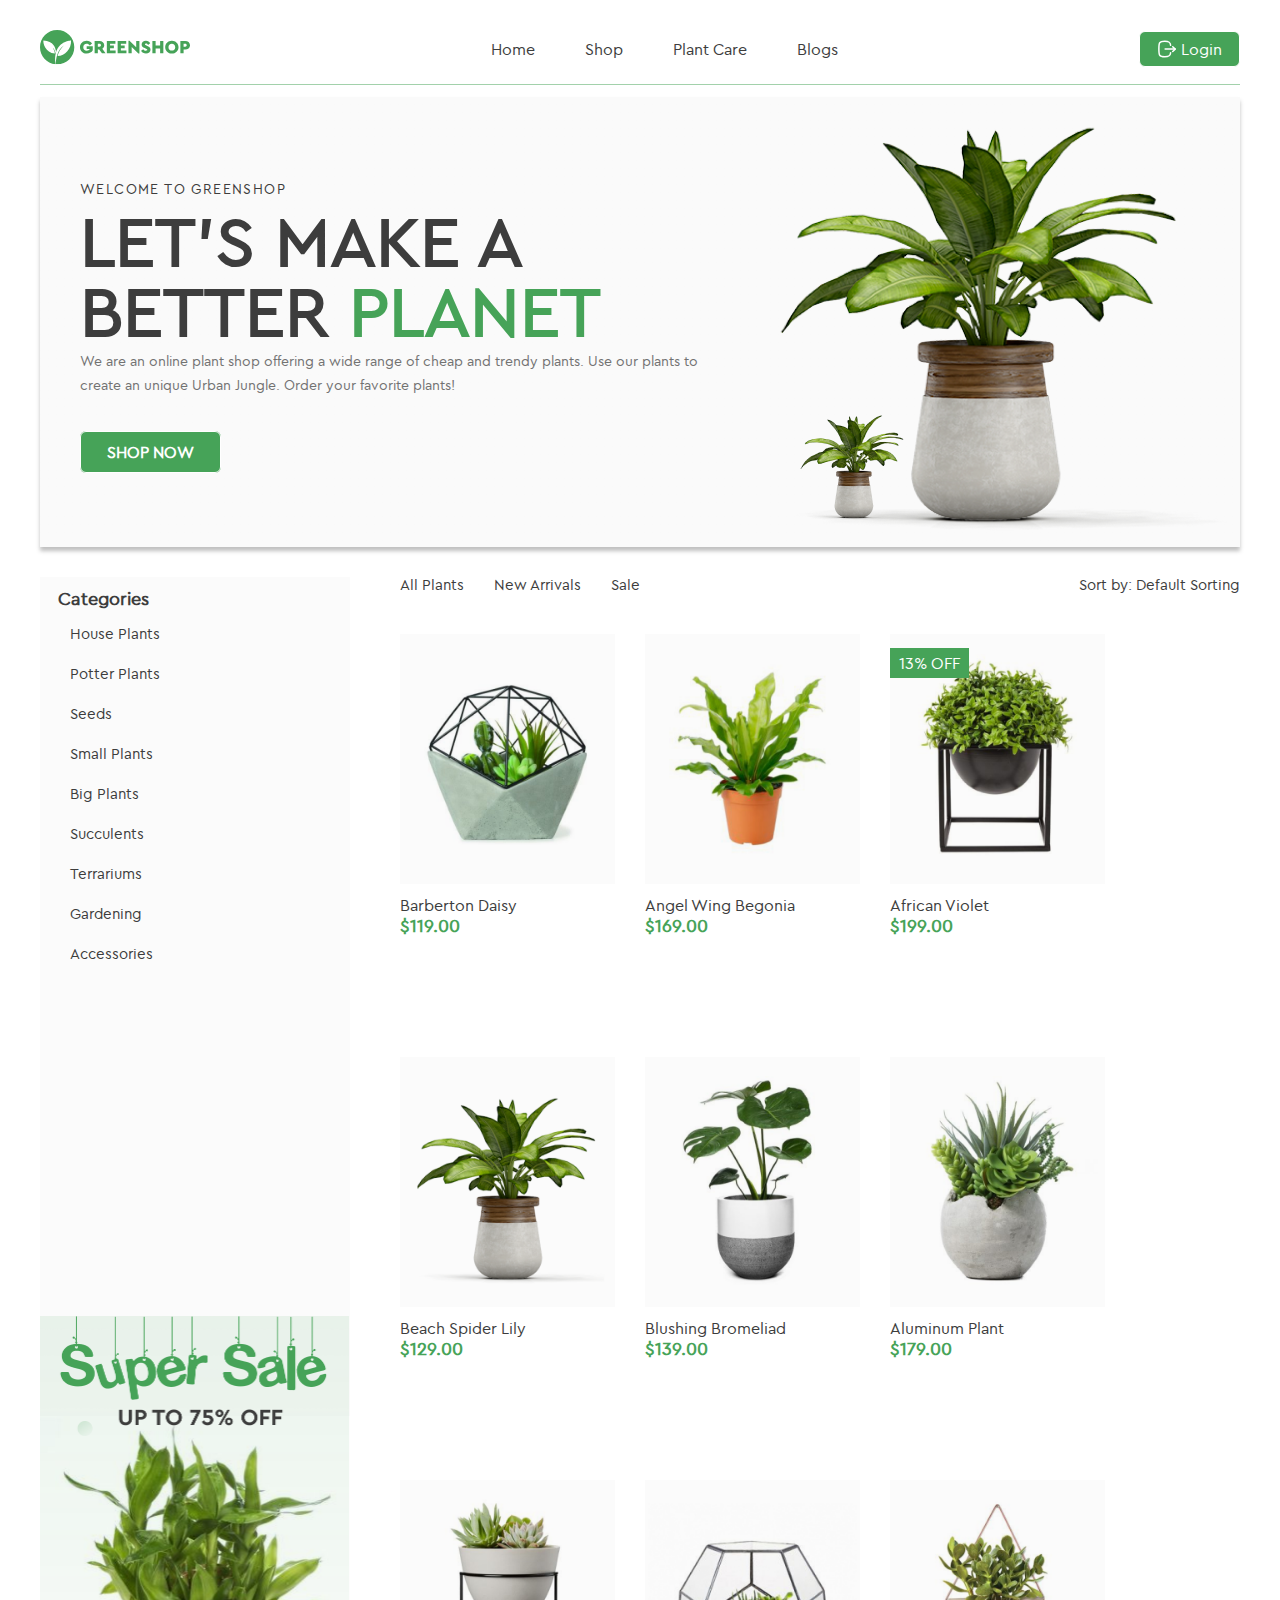
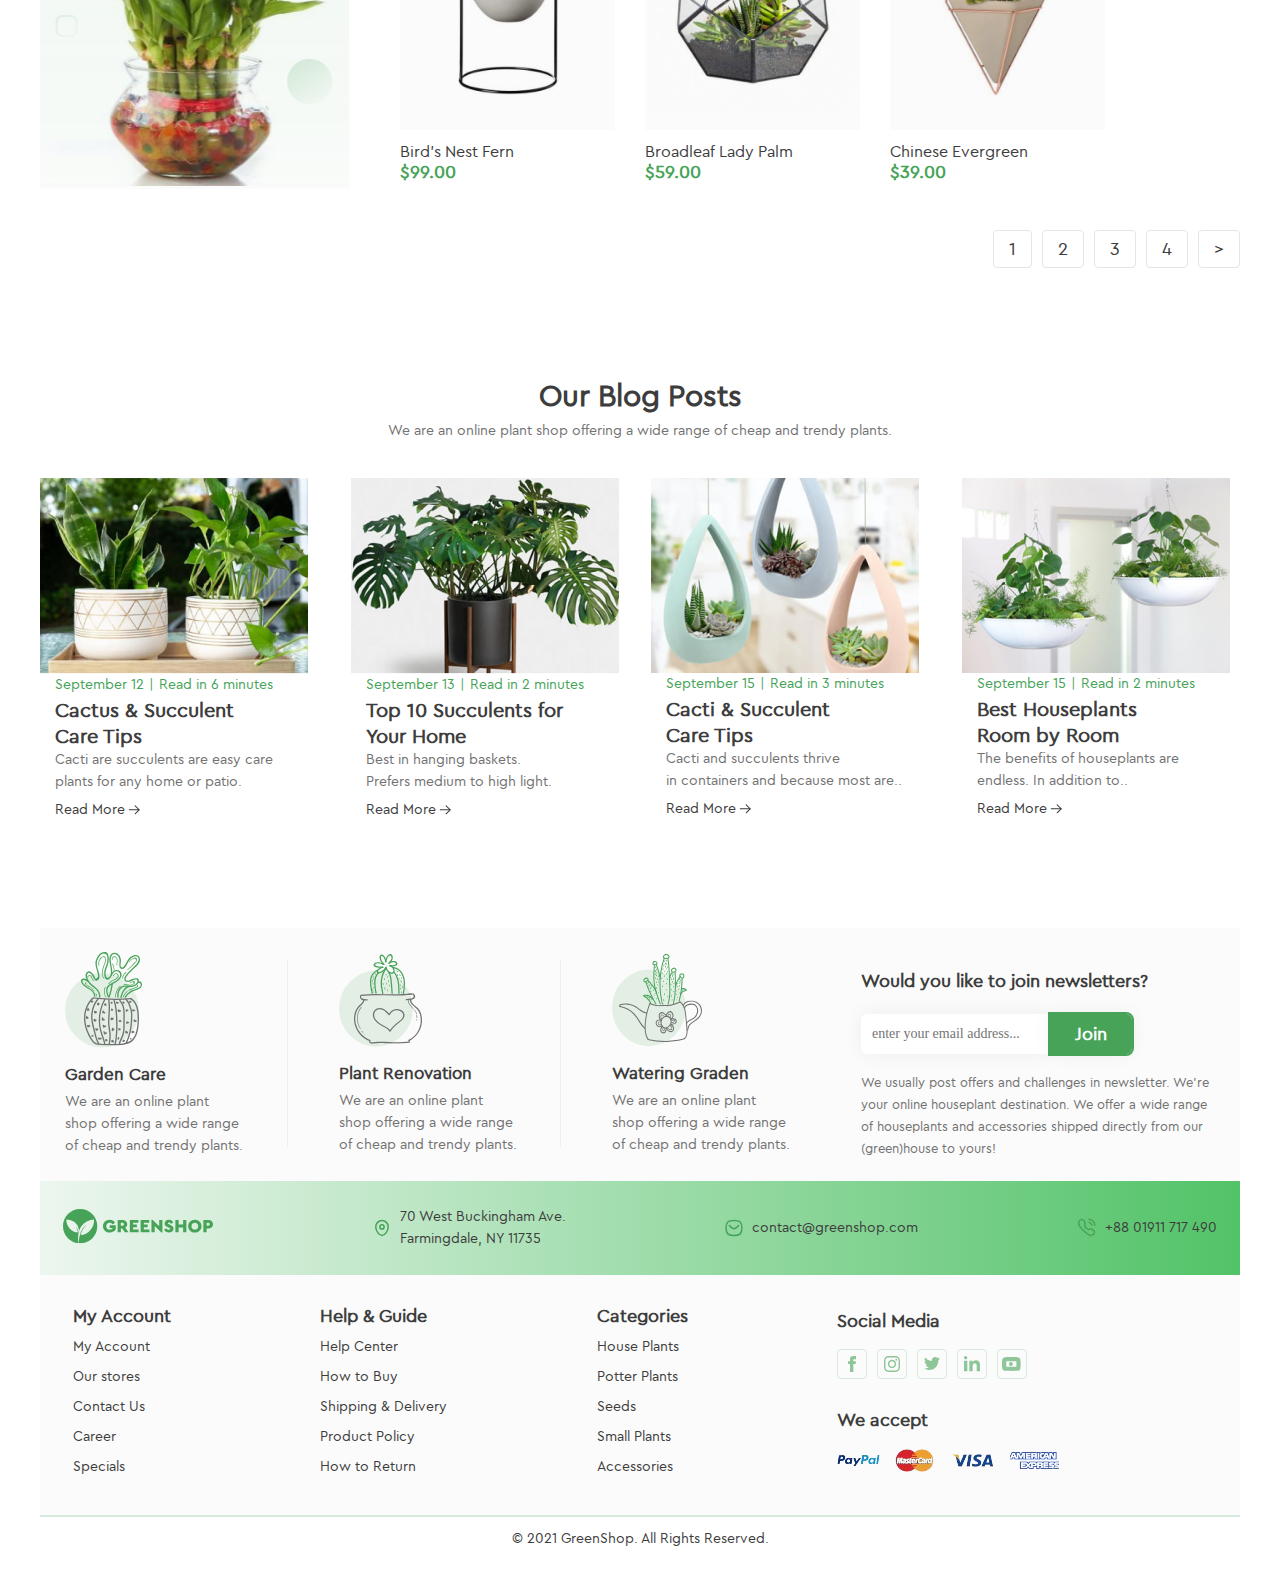
<file: index.html>
<!DOCTYPE html>
<html lang="en">
<head>
    <meta charset="UTF-8">
    <meta name="viewport"
          content="width=device-width, user-scalable=no, initial-scale=1.0, maximum-scale=1.0, minimum-scale=1.0,">
    <title>Greenshop</title>

    <link rel="stylesheet" href="css/owl.carousel.css">
    <link rel="stylesheet" href="css/owl.theme.default.css">

    <link rel="stylesheet" href="css/reset.css">
    <link rel="stylesheet" href="css/normalize.css">
    <link rel="stylesheet" href="css/style.css">
    <link rel="stylesheet" href="css/media.css">

</head>
<body>

<!--<div class="preloader"></div>-->

<header>
    <div class="container">
        <a href="#">
            <img src="img/Logo.svg" alt="logo">
        </a>
        <nav>
            <ul>
                <li><a href="#">Home</a></li>
                <li><a href="#">Shop</a></li>
                <li class="drop">
                    <a href="#">Plant Care</a>
                    <ul class="dropdown">
                        <li><a href="#">Drainage</a></li>
                        <li><a href="#">Fungicides</a></li>
                        <li><a href="#">Fertilizer</a></li>
                        <li><a href="#">Priming</a>
                            <ul class="product-selection">
                                <li><a href="#">Universal</a></li>
                                <li><a href="#">For Ficus</a></li>
                                <li><a href="#">For Cacti</a></li>
                                <li><a href="#">For Citrus</a></li>
                                <li><a href="#">For those in bloom</a></li>
                                <li><a href="#">For Orchids</a></li>
                            </ul>
                        </li>
                    </ul>
                </li>
                <li><a href="#">Blogs</a></li>
            </ul>
        </nav>
        <a href="registration.html" class="login">
            <svg width="20" height="20" viewBox="0 0 20 20" fill="none" xmlns="http://www.w3.org/2000/svg">
                <path d="M18.1601 10.1006H8.12598" stroke="white" stroke-width="1.5" stroke-linecap="round"
                      stroke-linejoin="round"/>
                <path d="M15.7212 7.67059L18.1612 10.1006L15.7212 12.5306" stroke="white" stroke-width="1.5"
                      stroke-linecap="round" stroke-linejoin="round"/>
                <path d="M13.6342 6.35826C13.3592 3.37493 12.2425 2.2916 7.80082 2.2916C1.88332 2.2916 1.88332 4.2166 1.88332 9.99993C1.88332 15.7833 1.88332 17.7083 7.80082 17.7083C12.2425 17.7083 13.3592 16.6249 13.6342 13.6416"
                      stroke="white" stroke-width="1.5" stroke-linecap="round" stroke-linejoin="round"/>
            </svg>
            Login</a>
    </div>
</header>
<main>
    <section class="banner">
        <div class="container">
            <article>
                <h3>Welcome to GreenShop</h3>
                <h1>
                    Let’s Make a<br>
                    Better <span>Planet</span>
                </h1>
                <p>We are an online plant shop offering a wide range of cheap and trendy plants.
                    Use our plants to create an unique Urban Jungle. Order your favorite plants!</p>
                <a href="#" class="shop_now">SHOP NOW</a>
            </article>
            <img src="img/component1.png" alt="banner">
        </div>
    </section>
    <section class="layout">
        <div class="container">
            <div class="categories">
                <h3>Categories</h3>
                <ul>
                    <li>
                        <a href="#">House Plants</a>
                    </li>
                    <li>
                        <a href="#">Potter Plants</a>
                    </li>
                    <li>
                        <a href="#">Seeds</a>
                    </li>
                    <li>
                        <a href="#">Small Plants</a>
                    </li>
                    <li>
                        <a href="#">Big Plants</a>
                    </li>
                    <li>
                        <a href="#">Succulents</a>
                    </li>
                    <li>
                        <a href="#">Terrariums</a>
                    </li>
                    <li>
                        <a href="#">Gardening</a>
                    </li>
                    <li>
                        <a href="#">Accessories</a>
                    </li>
                </ul>
                <img src="img/supersalebanner.png" alt="banner">
            </div>
            <div class="product">
                <div class="sortable">
                    <ul>
                        <li>
                            <a href="#">All Plants</a>
                        </li>
                        <li>
                            <a href="#">New Arrivals</a>
                        </li>
                        <li>
                            <a href="#">Sale</a>
                        </li>
                    </ul>
                    <span>
                        <p>Sort by: Default Sorting</p>
                    </span>
                </div>
                <div class="product-list">
                    <article>
                        <img src="img/product1.png" alt="product">
                        <div class="frame">
                            <a href="#" class="buy-button"></a>
                            <a href="#" class="like-button"></a>
                            <a href="#" class="find-button"></a>
                        </div>
                        <h4>Barberton Daisy</h4>
                        <p>$119.00</p>
                    </article>
                    <article>
                        <img src="img/product2.png" alt="product">
                        <div class="frame">
                            <a href="#" class="buy-button"></a>
                            <a href="#" class="like-button"></a>
                            <a href="#" class="find-button"></a>
                        </div>
                        <h4>Angel Wing Begonia</h4>
                        <p>$169.00</p>
                    </article>
                    <article>
                        <div class="discount">13% OFF</div>
                        <img src="img/product3.png" alt="product">
                        <div class="frame">
                            <a href="#" class="buy-button"></a>
                            <a href="#" class="like-button"></a>
                            <a href="#" class="find-button"></a>
                        </div>
                        <h4>African Violet</h4>
                        <p>$199.00</p>
                    </article>
                    <article>
                        <img src="img/product4.png" alt="product">
                        <div class="frame">
                            <a href="#" class="buy-button"></a>
                            <a href="#" class="like-button"></a>
                            <a href="#" class="find-button"></a>
                        </div>
                        <h4>Beach Spider Lily</h4>
                        <p>$129.00</p>
                    </article>
                    <article>
                        <img src="img/product5.png" alt="product">
                        <div class="frame">
                            <a href="#" class="buy-button"></a>
                            <a href="#" class="like-button"></a>
                            <a href="#" class="find-button"></a>
                        </div>
                        <h4>Blushing Bromeliad</h4>
                        <p>$139.00</p>
                    </article>
                    <article>
                        <img src="img/product6.png" alt="product">
                        <div class="frame">
                            <a href="#" class="buy-button"></a>
                            <a href="#" class="like-button"></a>
                            <a href="#" class="find-button"></a>
                        </div>
                        <h4>Aluminum Plant</h4>
                        <p>$179.00</p>
                    </article>
                    <article>
                        <img src="img/product7.png" alt="product">
                        <div class="frame">
                            <a href="#" class="buy-button"></a>
                            <a href="#" class="like-button"></a>
                            <a href="#" class="find-button"></a>
                        </div>
                        <h4>Bird's Nest Fern</h4>
                        <p>$99.00</p>
                    </article>
                    <article>
                        <img src="img/product8.png" alt="product">
                        <div class="frame">
                            <a href="#" class="buy-button"></a>
                            <a href="#" class="like-button"></a>
                            <a href="#" class="find-button"></a>
                        </div>
                        <h4>Broadleaf Lady Palm</h4>
                        <p>$59.00</p>
                    </article>
                    <article>
                        <img src="img/product9.png" alt="product">
                        <div class="frame">
                            <a href="#" class="buy-button"></a>
                            <a href="#" class="like-button"></a>
                            <a href="#" class="find-button"></a>
                        </div>
                        <h4>Chinese Evergreen</h4>
                        <p>$39.00</p>
                    </article>
                </div>
                <div class="page_number">
                    <ul>
                        <li>
                            <a href="#">1</a>
                        </li>
                        <li>
                            <a href="#">2</a>
                        </li>
                        <li>
                            <a href="#">3</a>
                        </li>
                        <li>
                            <a href="#">4</a>
                        </li>
                        <li>
                            <a href="#">></a>
                        </li>
                    </ul>
                </div>
            </div>
        </div>
    </section>
    <section class="blog_find">
        <div class="container">
            <div class="owl-carousel first-carousel">
                <div class="find_more_area">
                    <img src="img/findmore1.png" alt="product">
                    <span>
                    <h4>Summer cactus
                        <br>& succulents</h4>
                    <p>We are an online plant shop offering
                        a wide range of cheap and trendy plants</p>
                    <a href="#" class="find_more_button">Find More
                        <svg width="18" height="18" viewBox="0 0 18 18" fill="none" xmlns="http://www.w3.org/2000/svg">
                            <path d="M14.8126 8.79428H3.56258" stroke="white" stroke-width="1.5" stroke-linecap="round"
                                  stroke-linejoin="round"/>
                            <path d="M10.2748 4.2759C10.2748 4.2759 14.8123 6.72165 14.8123 8.79315C14.8123 10.8662 10.2748 13.3127 10.2748 13.3127"
                                  stroke="white" stroke-width="1.5" stroke-linecap="round" stroke-linejoin="round"/>
                        </svg>
                    </a>
                    </span>
                </div>
                <div class="find_more_area invisible">
                    <img class="invisible" src="img/findmore2.png" alt="product">
                    <span>
                    <h4>Styling Trends
                        <br>& much more</h4>
                    <p>We are an online plant shop offering
                        a wide range of cheap and trendy plants</p>
                    <a href="#" class="find_more_button">Find More
                        <svg width="18" height="18" viewBox="0 0 18 18" fill="none" xmlns="http://www.w3.org/2000/svg">
                            <path d="M14.8126 8.79428H3.56258" stroke="white" stroke-width="1.5" stroke-linecap="round"
                                  stroke-linejoin="round"/>
                            <path d="M10.2748 4.2759C10.2748 4.2759 14.8123 6.72165 14.8123 8.79315C14.8123 10.8662 10.2748 13.3127 10.2748 13.3127"
                                  stroke="white" stroke-width="1.5" stroke-linecap="round" stroke-linejoin="round"/>
                        </svg>
                    </a>
    </span>
                </div>
            </div>

        </div>
    </section>

    <section class="blog_posts">
        <div class="container">
            <h3>Our Blog Posts</h3>
            <p class="slogan">We are an online plant shop offering a wide range of cheap and trendy plants.</p>
                <div class="blog_posts_area second-carousel owl-carousel">
                    <div class="blog_post_area">
                        <img src="img/blog1.png" alt="product">
                        <p class="date">September 12<span>|</span>Read in 6 minutes</p>
                        <h4>Cactus & Succulent<br>
                            Care Tips</h4>
                        <p class="text">Cacti are succulents are easy care
                            <br>plants for any home or patio.</p>
                        <a href="#" class="read_more_button">Read More
                            <svg width="16" height="16" viewBox="0 0 16 16" fill="none"
                                 xmlns="http://www.w3.org/2000/svg">
                                <path d="M2.66666 7.81714C2.66666 7.56401 2.85476 7.35481 3.09881 7.3217L3.16666 7.31714L13.1667 7.31714C13.4428 7.31714 13.6667 7.541 13.6667 7.81714C13.6667 8.07027 13.4786 8.27947 13.2345 8.31257L13.1667 8.31714H3.16666C2.89051 8.31714 2.66666 8.09328 2.66666 7.81714Z"
                                      fill="#3D3D3D"/>
                                <path d="M8.78066 4.15517C8.58498 3.96033 8.5843 3.64375 8.77914 3.44807C8.95627 3.27018 9.23401 3.25344 9.43006 3.39825L9.48624 3.44655L13.5196 7.46255C13.698 7.6402 13.7142 7.91895 13.5683 8.11499L13.5196 8.17114L9.48627 12.1878C9.29061 12.3827 8.97403 12.382 8.77917 12.1863C8.60203 12.0085 8.58646 11.7307 8.7321 11.5352L8.78063 11.4792L12.458 7.81666L8.78066 4.15517Z"
                                      fill="#3D3D3D"/>
                            </svg>
                        </a>
                    </div>
                    <div class="invisible blog_post_area">
                        <img src="img/blog2.png" alt="product">
                        <p class="date">September 13<span>|</span>Read in 2 minutes</p>
                        <h4>Top 10 Succulents for<br>
                            Your Home</h4>
                        <p class="text">Best in hanging baskets.
                            <br>Prefers medium to high light.</p>
                        <a href="#" class="read_more_button">Read More
                            <svg width="16" height="16" viewBox="0 0 16 16" fill="none"
                                 xmlns="http://www.w3.org/2000/svg">
                                <path d="M2.66666 7.81714C2.66666 7.56401 2.85476 7.35481 3.09881 7.3217L3.16666 7.31714L13.1667 7.31714C13.4428 7.31714 13.6667 7.541 13.6667 7.81714C13.6667 8.07027 13.4786 8.27947 13.2345 8.31257L13.1667 8.31714H3.16666C2.89051 8.31714 2.66666 8.09328 2.66666 7.81714Z"
                                      fill="#3D3D3D"/>
                                <path d="M8.78066 4.15517C8.58498 3.96033 8.5843 3.64375 8.77914 3.44807C8.95627 3.27018 9.23401 3.25344 9.43006 3.39825L9.48624 3.44655L13.5196 7.46255C13.698 7.6402 13.7142 7.91895 13.5683 8.11499L13.5196 8.17114L9.48627 12.1878C9.29061 12.3827 8.97403 12.382 8.77917 12.1863C8.60203 12.0085 8.58646 11.7307 8.7321 11.5352L8.78063 11.4792L12.458 7.81666L8.78066 4.15517Z"
                                      fill="#3D3D3D"/>
                            </svg>
                        </a>
                    </div>
                    <div class="invisible blog_post_area">
                        <img src="img/blog3.png" alt="product">
                        <p class="date">September 15<span>|</span>Read in 3 minutes</p>
                        <h4>Cacti & Succulent<br>
                            Care Tips</h4>
                        <p class="text">Cacti and succulents thrive
                            <br>in containers and because most are..</p>
                        <a href="#" class="read_more_button">Read More
                            <svg width="16" height="16" viewBox="0 0 16 16" fill="none"
                                 xmlns="http://www.w3.org/2000/svg">
                                <path d="M2.66666 7.81714C2.66666 7.56401 2.85476 7.35481 3.09881 7.3217L3.16666 7.31714L13.1667 7.31714C13.4428 7.31714 13.6667 7.541 13.6667 7.81714C13.6667 8.07027 13.4786 8.27947 13.2345 8.31257L13.1667 8.31714H3.16666C2.89051 8.31714 2.66666 8.09328 2.66666 7.81714Z"
                                      fill="#3D3D3D"/>
                                <path d="M8.78066 4.15517C8.58498 3.96033 8.5843 3.64375 8.77914 3.44807C8.95627 3.27018 9.23401 3.25344 9.43006 3.39825L9.48624 3.44655L13.5196 7.46255C13.698 7.6402 13.7142 7.91895 13.5683 8.11499L13.5196 8.17114L9.48627 12.1878C9.29061 12.3827 8.97403 12.382 8.77917 12.1863C8.60203 12.0085 8.58646 11.7307 8.7321 11.5352L8.78063 11.4792L12.458 7.81666L8.78066 4.15517Z"
                                      fill="#3D3D3D"/>
                            </svg>
                        </a>
                    </div>
                    <div class="invisible blog_post_area">
                        <img src="img/blog4.png" alt="product">
                        <p class="date">September 15<span>|</span>Read in 2 minutes</p>
                        <h4>Best Houseplants<br>
                            Room by Room</h4>
                        <p class="text">The benefits of houseplants are
                            <br>endless. In addition to..</p>
                        <a href="#" class="read_more_button">Read More
                            <svg width="16" height="16" viewBox="0 0 16 16" fill="none"
                                 xmlns="http://www.w3.org/2000/svg">
                                <path d="M2.66666 7.81714C2.66666 7.56401 2.85476 7.35481 3.09881 7.3217L3.16666 7.31714L13.1667 7.31714C13.4428 7.31714 13.6667 7.541 13.6667 7.81714C13.6667 8.07027 13.4786 8.27947 13.2345 8.31257L13.1667 8.31714H3.16666C2.89051 8.31714 2.66666 8.09328 2.66666 7.81714Z"
                                      fill="#3D3D3D"/>
                                <path d="M8.78066 4.15517C8.58498 3.96033 8.5843 3.64375 8.77914 3.44807C8.95627 3.27018 9.23401 3.25344 9.43006 3.39825L9.48624 3.44655L13.5196 7.46255C13.698 7.6402 13.7142 7.91895 13.5683 8.11499L13.5196 8.17114L9.48627 12.1878C9.29061 12.3827 8.97403 12.382 8.77917 12.1863C8.60203 12.0085 8.58646 11.7307 8.7321 11.5352L8.78063 11.4792L12.458 7.81666L8.78066 4.15517Z"
                                      fill="#3D3D3D"/>
                            </svg>
                        </a>
                    </div>
                </div>
                </div>

    </section>
</main>
<footer>
    <section class="news">
        <div class="container">
            <div class="last_news">
                <img src="img/gardencare.svg" alt="news">
                <h4>Garden Care</h4>
                <p>We are an online plant shop offering a wide range of cheap and trendy plants.</p>
            </div>
            <div class="last_news">
                <img src="img/plantrenovation.svg" alt="news">
                <h4>Plant Renovation</h4>
                <p>We are an online plant shop offering a wide range of cheap and trendy plants.</p>
            </div>
            <div class="last_news">
                <img src="img/wateringgraden.svg" alt="news">
                <h4>Watering Graden</h4>
                <p>We are an online plant shop offering a wide range of cheap and trendy plants.</p>
            </div>
            <div class="last_news newsletter">
                <h3>Would you like to join newsletters?</h3>
                <form action="#">
                    <input type="email" placeholder="enter your email address...">
                    <button type="submit">Join</button>
                </form>
                <p>We usually post offers and challenges in newsletter. We’re your online houseplant destination.
                    We offer a wide range of houseplants and accessories shipped directly from our (green)house to
                    yours! </p>
            </div>
        </div>
    </section>
    <section class="contacts">
        <div class="container">
            <a href="#">
                <img src="img/Logo.svg" alt="logo">
            </a>
            <p class="address">70 West Buckingham Ave.<br>
                Farmingdale, NY 11735</p>
            <p class="email">contact@greenshop.com</p>
            <p class="phone">+88 01911 717 490</p>
        </div>
    </section>
    <section class="lists">
        <div class="container">
            <div>
                <h2>My Account</h2>
                <ul>
                    <li><a href="#">My Account</a></li>
                    <li><a href="#">Our stores</a></li>
                    <li><a href="#">Contact Us</a></li>
                    <li><a href="#">Career</a></li>
                    <li><a href="#">Specials</a></li>
                </ul>
            </div>
            <div>
                <h2>Help & Guide</h2>
                <ul>
                    <li><a href="#">Help Center</a></li>
                    <li><a href="#">How to Buy</a></li>
                    <li><a href="#">Shipping & Delivery</a></li>
                    <li><a href="#">Product Policy</a></li>
                    <li><a href="#">How to Return</a></li>
                </ul>
            </div>
            <div>
                <h2>Categories</h2>
                <ul>
                    <li><a href="#">House Plants</a></li>
                    <li><a href="#">Potter Plants</a></li>
                    <li><a href="#">Seeds</a></li>
                    <li><a href="#">Small Plants</a></li>
                    <li><a href="#">Accessories</a></li>
                </ul>
            </div>
            <div class="social-accept">
                <h2>Social Media</h2>
                <ul class="social-media">
                    <li><a href="#" title="Facebook" target="_blank">
                        <svg width="8" height="16" viewBox="0 0 8 16" fill="none" xmlns="http://www.w3.org/2000/svg">
                            <path d="M2 5.33333H0V8H2V16H5.33333V8H7.73333L8 5.33333H5.33333V4.2C5.33333 3.6 5.46667 3.33333 6.06667 3.33333H8V0H5.46667C3.06667 0 2 1.06667 2 3.06667V5.33333Z"
                                  fill="#46A358" fill-opacity="0.6"/>
                        </svg>
                    </a>
                    </li>
                    <li><a href="#" title="Instagram" target="_blank">
                        <svg width="16" height="16" viewBox="0 0 16 16" fill="none" xmlns="http://www.w3.org/2000/svg">
                            <path d="M8 1.46667C10.1333 1.46667 10.4 1.46667 11.2667 1.53333C13.4667 1.6 14.4667 2.66667 14.5333 4.8C14.6 5.66667 14.6 5.86667 14.6 8C14.6 10.1333 14.6 10.4 14.5333 11.2C14.4667 13.3333 13.4 14.4 11.2667 14.4667C10.4 14.5333 10.2 14.5333 8 14.5333C5.86667 14.5333 5.6 14.5333 4.8 14.4667C2.6 14.4 1.6 13.3333 1.53333 11.2C1.46667 10.3333 1.46667 10.1333 1.46667 8C1.46667 5.86667 1.46667 5.6 1.53333 4.8C1.6 2.66667 2.66667 1.6 4.8 1.53333C5.6 1.46667 5.86667 1.46667 8 1.46667ZM8 0C5.8 0 5.53333 0 4.73333 0.0666667C1.8 0.2 0.2 1.8 0.0666667 4.73333C0 5.53333 0 5.8 0 8C0 10.2 0 10.4667 0.0666667 11.2667C0.2 14.2 1.8 15.8 4.73333 15.9333C5.53333 16 5.8 16 8 16C10.2 16 10.4667 16 11.2667 15.9333C14.2 15.8 15.8 14.2 15.9333 11.2667C16 10.4667 16 10.2 16 8C16 5.8 16 5.53333 15.9333 4.73333C15.8 1.8 14.2 0.2 11.2667 0.0666667C10.4667 0 10.2 0 8 0ZM8 3.86667C5.73333 3.86667 3.86667 5.73333 3.86667 8C3.86667 10.2667 5.73333 12.1333 8 12.1333C10.2667 12.1333 12.1333 10.2667 12.1333 8C12.1333 5.73333 10.2667 3.86667 8 3.86667ZM8 10.6667C6.53333 10.6667 5.33333 9.46667 5.33333 8C5.33333 6.53333 6.53333 5.33333 8 5.33333C9.46667 5.33333 10.6667 6.53333 10.6667 8C10.6667 9.46667 9.46667 10.6667 8 10.6667ZM12.2667 2.8C11.7333 2.8 11.3333 3.2 11.3333 3.73333C11.3333 4.26667 11.7333 4.66667 12.2667 4.66667C12.8 4.66667 13.2 4.26667 13.2 3.73333C13.2 3.2 12.8 2.8 12.2667 2.8Z"
                                  fill="#46A358" fill-opacity="0.6"/>
                        </svg>
                    </a>
                    </li>
                    <li><a href="#" title="Twitter" target="_blank">
                        <svg width="16" height="13" viewBox="0 0 16 13" fill="none" xmlns="http://www.w3.org/2000/svg">
                            <path d="M5.03186 13.0036C11.0699 13.0036 14.3718 8.00118 14.3718 3.66357C14.3718 3.52144 14.3689 3.38005 14.3624 3.2392C15.0033 2.77588 15.5605 2.19756 16 1.53953C15.4118 1.80085 14.7789 1.97682 14.1149 2.05616C14.7926 1.64981 15.313 1.0067 15.5585 0.24021C14.9241 0.616357 14.2217 0.889688 13.4742 1.03709C12.8749 0.399076 12.0218 0 11.0779 0C9.26483 0 7.79464 1.4702 7.79464 3.28233C7.79464 3.54001 7.82357 3.79041 7.87962 4.0308C5.1516 3.89377 2.73239 2.58735 1.11352 0.601253C0.831273 1.08622 0.668767 1.64999 0.668767 2.25106C0.668767 3.38988 1.24837 4.3953 2.12968 4.98363C1.59121 4.96707 1.08531 4.81894 0.642926 4.57291C0.642198 4.58656 0.642198 4.60039 0.642198 4.61476C0.642198 6.2047 1.77392 7.53204 3.27578 7.83285C3.00008 7.90801 2.71001 7.94841 2.41047 7.94841C2.19901 7.94841 1.99338 7.9273 1.79339 7.88927C2.21121 9.19332 3.42318 10.1425 4.86007 10.1693C3.73636 11.0499 2.32094 11.5745 0.783049 11.5745C0.518272 11.5745 0.256952 11.5594 0 11.529C1.45273 12.46 3.17769 13.0036 5.03186 13.0036Z"
                                  fill="#46A358" fill-opacity="0.6"/>
                        </svg>
                    </a>
                    </li>
                    <li><a href="#" title="Linkedin" target="_blank">
                        <svg width="16" height="16" viewBox="0 0 16 16" fill="none" xmlns="http://www.w3.org/2000/svg">
                            <path d="M3.33333 1.66667C3.33333 2.6 2.6 3.33333 1.66667 3.33333C0.733333 3.33333 0 2.6 0 1.66667C0 0.733333 0.733333 0 1.66667 0C2.6 0 3.33333 0.733333 3.33333 1.66667ZM3.33333 4.66667H0V15.3333H3.33333V4.66667ZM8.66667 4.66667H5.33333V15.3333H8.66667V9.73333C8.66667 6.6 12.6667 6.33333 12.6667 9.73333V15.3333H16V8.6C16 3.33333 10.0667 3.53333 8.66667 6.13333V4.66667Z"
                                  fill="#46A358" fill-opacity="0.6"/>
                        </svg>
                    </a>
                    </li>
                    <li><a href="#" title="Уoutube" target="_blank">
                        <svg width="19" height="14" viewBox="0 0 19 14" fill="none" xmlns="http://www.w3.org/2000/svg">
                            <path fill-rule="evenodd" clip-rule="evenodd"
                                  d="M15.1653 4.42995L15.168 4.43062C15.168 4.43062 15.1676 4.4305 15.1667 4.4303C15.1663 4.4302 15.1658 4.43008 15.1653 4.42995ZM4.32444 4.35686C6.91762 4.19575 11.7483 4.19575 14.3415 4.35686L14.3422 4.3644C14.4047 4.99716 14.4299 5.84143 14.4299 7.01915C14.4299 8.18238 14.4053 9.02689 14.3441 9.66498C11.6962 9.77026 6.97129 9.77027 4.32282 9.66502C4.261 9.03324 4.23602 8.19137 4.23602 7.01915C4.23602 5.84143 4.26123 4.99716 4.32369 4.3644L4.32444 4.35686ZM15.2422 9.61106C15.2422 9.61109 15.2405 9.61148 15.237 9.61215L15.2422 9.61106ZM3.49794 9.60768L3.50063 9.60836C3.49881 9.60793 3.49792 9.60769 3.49794 9.60768ZM0 7.01915C0 11.8412 0.388873 13.63 3.42208 13.8633C6.22196 14.0189 12.4439 14.0189 15.2438 13.8633C18.277 13.7078 18.6659 11.8412 18.6659 7.01915C18.6659 2.19713 18.277 0.408316 15.2438 0.174993C12.4439 -0.0583309 6.22196 -0.0583309 3.42208 0.174993C0.388873 0.408316 0 2.19713 0 7.01915ZM3.49794 4.43062C3.49792 4.43061 3.49884 4.43037 3.50073 4.42992L3.49794 4.43062ZM9.78228 8.73886C8.50388 9.37806 6.99973 8.44845 6.99973 7.01915C6.99973 5.58986 8.50388 4.66025 9.78228 5.29945C11.1994 6.008 11.1994 8.0303 9.78228 8.73886Z"
                                  fill="#46A358" fill-opacity="0.6"/>
                        </svg>
                    </a>
                    </li>
                </ul>
                <h2>We accept</h2>
                <img src="img/pay.png" alt="pay">
            </div>
        </div>
    </section>
    <section class="reserved">
        <p>© 2021 GreenShop. All Rights Reserved.</p>
    </section>
</footer>

<script src="https://code.jquery.com/jquery-3.7.1.min.js"
        integrity="sha256-/JqT3SQfawRcv/BIHPThkBvs0OEvtFFmqPF/lYI/Cxo=" crossorigin="anonymous"></script>
<script src="js/owl.carousel.js"></script>
<script src="js/scripts.js"></script>

</body>
</html>
</file>
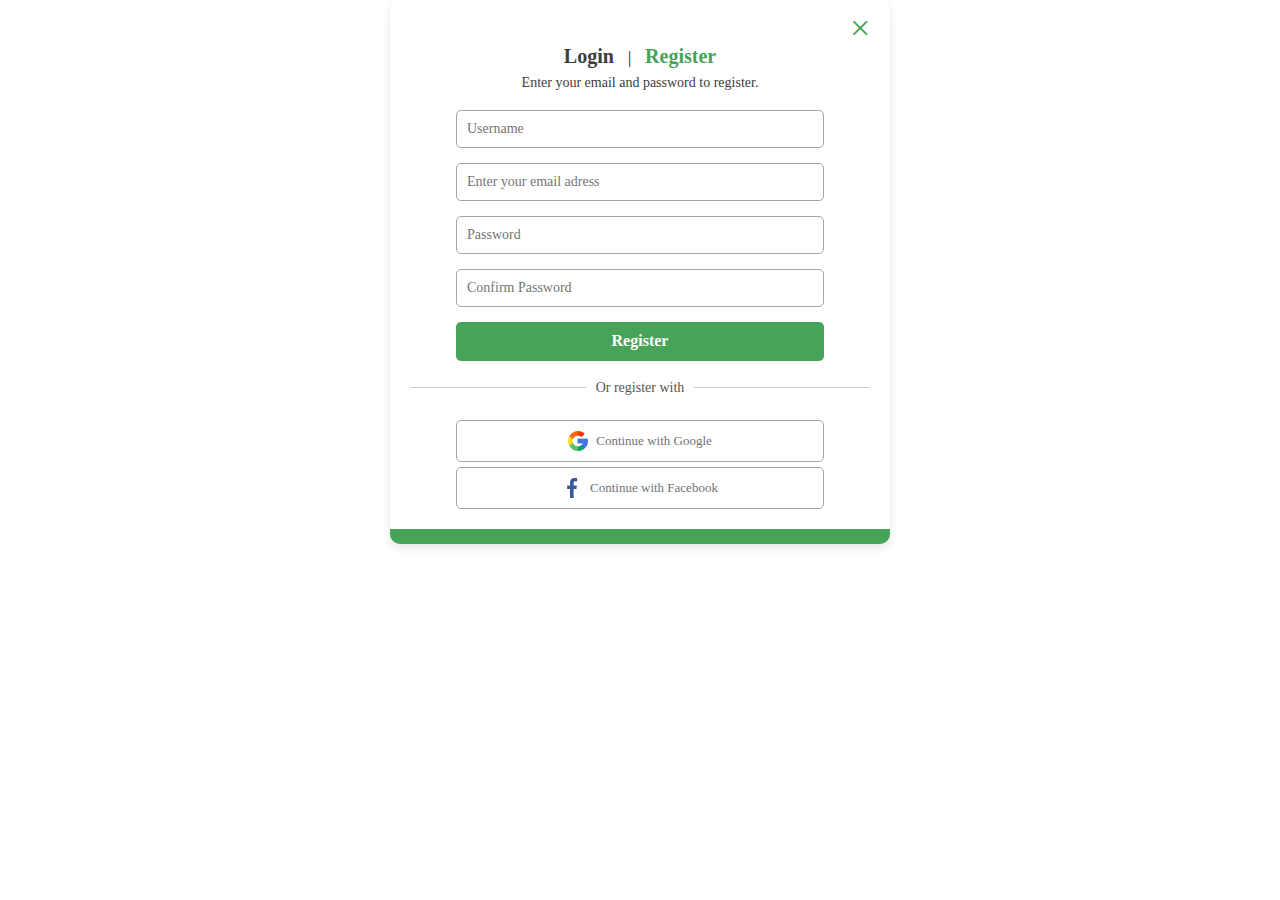
<file: registration.html>
<!DOCTYPE html>
<html lang="en">
<head>
    <meta charset="UTF-8">
    <meta name="viewport"
          content="width=device-width, user-scalable=no, initial-scale=1.0, maximum-scale=1.0, minimum-scale=1.0,">
    <title>Registration</title>
    <link rel="stylesheet" href="css/reset.css">
    <link rel="stylesheet" href="css/normalize.css">
    <link rel="stylesheet" href="css/style.css">
</head>
<body>
<!--<div class="preloader-reg"></div>-->
<div class="registration">
    <div class="close-btn">
        <a href="index.html"><span>&times;</span></a>
    </div>
    <div class="tabs">
        <a href="#" class="tab-button" data-target="login-form">Login</a>
        <span class="separator">|</span>
        <a href="#" class="tab-button active" data-target="registration-form">Register</a>
    </div>
    <div class="registration-container">
        <form class="registration-form" action="/submit" method="post">
            <p>Enter your email and password to register.</p>
            <div class="form-group">
                <input type="text" id="username" name="username" placeholder="Username" required>
            </div>
            <div class="form-group">
                <input type="email" id="email" name="email" placeholder="Enter your email adress" required>
            </div>
            <div class="form-group">
                <input type="password" id="password" name="password" placeholder="Password" required>
            </div>
            <div class="form-group">
                <input type="password" id="confirm-password" name="confirm-password" placeholder="Confirm Password"
                       required>
            </div>
            <div class="form-group">
                <button type="submit">Register</button>
            </div>
        </form>
    </div>
    <div class="divider">
        <span>Or register with</span>
    </div>

    <div class="social-buttons">
        <a class="social-btn google-btn" href="#">
            <img src="img/google.png">
            Continue with Google
        </a>
        <a class="social-btn facebook-btn" href="#">
            <img src="img/facebook.png">
            Continue with Facebook
        </a>
    </div>
    <div class="bottom-rectangle"></div>
</div>

</body>
</html>
</file>
<file: css/style.css>
@font-face {
    font-family: 'cera_proregular';
    src: url('../fonts/cerapro-regular-webfont.eot');
    src: url('../fonts/cerapro-regular-webfont.eot?#iefix') format('embedded-opentype'),
    url('../fonts/cerapro-regular-webfont.woff2') format('woff2'),
    url('../fonts/cerapro-regular-webfont.woff') format('woff'),
    url('../fonts/cerapro-regular-webfont.ttf') format('truetype'),
    url('../fonts/cerapro-regular-webfont.svg#cera_proregular') format('svg');
    font-weight: normal;
    font-style: normal;
}

* {
    padding: 0;
    margin: 0;
    box-sizing: border-box;
}

header {
    margin-bottom: 12px;
    padding-top: 30px;
}

header .container {
    padding-bottom: 16px;
    border-bottom: 0.30px solid rgba(70, 163, 88, 0.5);
    max-width: 1200px;
    margin: auto;
    display: flex;
    justify-content: space-between;
    align-items: center;
}

header nav ul {
    display: flex;
    align-items: center;
    list-style: none;
    gap: 50px;
}

header nav ul li {
    position: relative;
}

header nav ul li a:hover {
    font-weight: 700;
    font-size: 16px;
    color: #3d3d3d;
}

header nav ul li a:before {
    content: '';
    display: block;
    width: 0;
    height: 3px;
    background: #46a358;
    position: absolute;
    bottom: -25px;
    transition: 0.4s;
}

header nav ul li a:hover:before {
    width: 100%;
}

header nav ul li a {
    position: relative;
    font-family: 'cera_proregular';
    font-weight: 400;
    font-size: 16px;
    color: #3d3d3d;
    text-decoration: none;
    max-width: 178px;
}

header nav ul li .dropdown > li:last-of-type:hover .product-selection {
    display: block;
}

header nav ul .drop .product-selection {
    display: none;
    position: absolute;
    top: -108px;
    left: 150px;
    padding-left: 45px;
}

header nav ul .drop .product-selection li {
    list-style: none;
}

header nav ul .drop .product-selection li a {
    display: block;
    padding: 10px 20px;
    color: #3d3d3d;
    text-decoration: none;
    transition: background-color 0.3s, color 0.3s;
}

header nav ul .drop .product-selection li a:hover {
    background-color: #46a358;
    color: #fff;
}

header nav ul li .dropdown {
    display: none;
    list-style: none;
    position: absolute;
    top: 10px;
    left: -35px;
    padding-top: 45px;
}

header nav ul li .dropdown a {
    font-weight: 400;
    font-size: 16px;
    color: #3d3d3d;
    font-family: 'cera_proregular';
    line-height: 20px;
    padding: 8px 14px;
    min-width: 188px;
    display: inline-block;
    background-color: #edf6ee;
    position: relative;
}

header nav ul li .dropdown a:hover:before {
    display: none;
}

header nav ul li .dropdown a:hover {
    background: #1a712a;
    font-weight: 700;
    font-size: 16px;
    color: #fff;
    transition: 0.3s;
}

header nav ul li .dropdown > li:last-of-type > a:after {
    content: "";
    display: inline-block;
    width: 7px;
    height: 10px;
    right: 17px;
    top: 14px;
    position: absolute;
    background-image: url("../img/arrow.svg");
}

header nav ul li .dropdown li:last-of-type a:hover:after {
    background-image: url("../img/arrow-hover.svg");
}

header nav ul li.drop:hover .dropdown {
    display: block;
}


header .login {
    font-family: 'cera_proregular';
    border: 1px solid #ffffff;
    background: #46a358;
    border-radius: 6px;
    padding: 7px 17px;
    display: flex;
    align-items: center;
    font-weight: 500;
    font-size: 16px;
    color: #fff;
    text-decoration: none;
    transition: 0.4s;
}

header .login svg {
    margin-right: 4px;
}

header .login svg path {
    transition: 0.4s;
}

header .login:hover {
    border: 1px solid #46a358;
    background-color: #ffffff;
    color: #46a358;
}

header .login:hover svg path {
    stroke: #46a358;
}


.banner {
    margin-bottom: 30px;
}

.banner .container {
    max-width: 1200px;
    margin: auto;
    display: flex;
    justify-content: space-between;
    align-items: center;
    box-shadow: 0 4px 4px 0 rgba(0, 0, 0, 0.25);
    background: linear-gradient(135deg, rgba(245, 245, 245, 0.5) 0%, rgba(245, 245, 245, 0.5) 100%);
}

.banner article {
    margin-left: 40px;
}

.banner h3 {
    margin-bottom: 7px;
    font-family: 'cera_proregular';
    font-weight: 500;
    font-size: 14px;
    line-height: 114%;
    letter-spacing: 0.1em;
    text-transform: uppercase;
    color: #3d3d3d;
}

.banner h1 {
    margin: 0 0 5px 0;
    font-family: 'cera_proregular';
    font-weight: 900;
    font-size: 70px;
    line-height: 100%;
    text-transform: uppercase;
    color: #3d3d3d;
}

.banner h1 span {
    color: #46a358;
}

.banner p {
    font-family: 'cera_proregular';
    font-weight: 400;
    font-size: 14px;
    line-height: 171%;
    color: #727272;
    margin-bottom: 44px;
}

.banner .shop_now {
    font-family: 'cera_proregular';
    font-weight: 700;
    font-size: 16px;
    line-height: 125%;
    text-transform: uppercase;
    color: #fff;
    border: 1px solid #ffffff;
    background: #46a358;
    border-radius: 6px;
    transition: 0.4s;
    text-decoration: none;
    padding: 10px 26px;
}

.banner .shop_now:hover {
    border: 1px solid #46a358;
    background-color: #ffffff;
    color: #46a358;
    transition: 0.4s;
}

.layout .container {
    max-width: 1200px;
    margin: auto;
    display: flex;
    justify-content: space-between;
    align-items: flex-start;
}

.layout .categories {
    max-width: 310px;
    background: #fbfbfb;
}

.layout .categories h3 {
    font-family: 'cera_proregular';
    font-weight: 700;
    font-size: 18px;
    line-height: 89%;
    color: #3d3d3d;
    margin: 14px 0 7px 18px;
}

.layout .categories ul {
    margin-left: 30px;
    padding-bottom: 342px;
}

.layout .categories ul li a {
    font-family: 'cera_proregular';
    text-decoration: none;
    font-weight: 400;
    font-size: 15px;
    line-height: 267%;
    color: #3d3d3d;
}

.layout .categories ul li a:hover {
    color: #46a358;
    font-weight: 700;
}

.layout .categories img {
    width: 100%;
}

.layout .product {
    max-width: 840px;
    margin-left: 50px;
}

.layout .product .sortable {
    display: flex;
    margin-bottom: 38px;
}

.layout .product .sortable ul {
    display: flex;
    justify-content: space-between;
    gap: 30px;
}

.layout .product .sortable ul li a {
    font-family: 'cera_proregular';
    text-decoration: none;
    font-weight: 400;
    font-size: 15px;
    line-height: 107%;
    color: #3d3d3d;
    position: relative;
}

.layout .product .sortable ul li a:hover {
    font-weight: 700;
    color: #46a358;
}

.layout .product .sortable ul li a:hover:before {
    content: '';
    display: block;
    width: 100%;
    height: 2px;
    background: #46a358;
    position: absolute;
    bottom: -5px;
    transition: 0.4s;
}

.layout .sortable span {
    margin-left: auto;
    font-family: 'cera_proregular';
    font-weight: 400;
    font-size: 15px;
    line-height: 107%;
    color: #3d3d3d;
}

.layout .product-list .product_svg {
    position: relative;
    top: -20px;
}

.layout .product-list .product_svg ul {
    display: flex;
    align-items: center;
    gap: 10px;
}

.layout .product-list {
    display: flex;
    flex-wrap: wrap;
    gap: 70px 30px;
}

.layout .product-list .discount {
    display: inline-block;
    padding: 7px 9px;
    background-color: #46A358;
    font-weight: 500;
    font-size: 16px;
    line-height: 100%;
    color: #fff;
    position: absolute;
    text-transform: uppercase;
    top: 14px;
    font-family: 'cera_proregular';
}

.layout .product-list article {
    z-index: 3;
    position: relative;
}

.layout .product-list .frame {
    z-index: -1;
    position: absolute;
    display: flex;
    justify-content: center;
    align-items: center;
    gap: 27px;
    bottom: 55px;
    left: 72px;
}

.layout .product-list .frame a.buy-button {
    background-image: url("../img/buybutton.svg");
    background-repeat: no-repeat;
    width: 20px;
    height: 20px;
}

.layout .product-list .frame a.buy-button:hover {
    background-image: url("../img/greenbuybutton.svg");
}

.layout .product-list .frame a.like-button {
    background-image: url("../img/likebutton.svg");
    background-repeat: no-repeat;
    width: 20px;
    height: 20px;
}

.layout .product-list .frame a.like-button:hover {
    background-image: url("../img/greenlikebutton.svg");
}

.layout .product-list .frame a.find-button {
    background-image: url("../img/findbutton.svg");
    background-repeat: no-repeat;
    width: 20px;
    height: 20px;
}

.layout .product-list .frame a.find-button:hover {
    background-image: url("../img/greenfindbutton.svg");
}

.layout .product-list article:hover .frame {
    z-index: 1;
}

.layout .product-list .frame a:hover svg path {
    fill: #46a358;
}

.layout .product-list article {
    border-top: 3px solid transparent;
    margin-bottom: 50px;
}

.layout .product-list article:hover {
    border-top: 3px solid #46a358;
}

.layout .product-list img {
    max-width: 250px;
    height: 250px;
    background: #fbfbfb;
}

.layout .product-list h4 {
    padding-top: 10px;
    font-family: 'cera_proregular';
    font-weight: 400;
    font-size: 16px;
    line-height: 100%;
    color: #3d3d3d;
}

.layout .product-list p {
    margin-top: 5px;
    font-family: 'cera_proregular';
    font-weight: 700;
    font-size: 18px;
    line-height: 89%;
    color: #46a358;
}

.layout .page_number {
    float: right;
}

.layout .page_number ul {
    display: flex;
    gap: 10px;
}

.layout .page_number ul li a {
    display: flex;
    justify-content: center;
    align-items: center;
    padding: 10px 15px;
    border: 1px solid #e5e5e5;
    font-family: 'cera_proregular';
    text-decoration: none;
    font-weight: 300;
    font-size: 18px;
    line-height: 89%;
    color: #3d3d3d;
    border-radius: 4px;
}

.layout .page_number ul li a:hover {
    font-weight: 700;
    border: 1px solid #46a358;
    background-color: #46a358;
    color: #ffffff;
    transition: 0.4s;
}

.blog_find .container {
    max-width: 1200px;
    margin: auto;
    display: flex;
    justify-content: space-between;
    align-items: center;
    padding-top: 60px;
}

.blog_find .find_more {
    display: flex;
    align-items: center;
}

.blog_find .find_more img {
    position: relative;
    top: 220px;
    height: 287px;
    max-width: 287px;
}

.blog_find .find_more_area{
    background: #fbfbfb;
    display: flex;
    justify-content: center;
    align-items: center;
}

.blog_find img {

    max-width: 292px;
    height: 292px;

}

.blog_find h4 {
    margin-bottom: 9px;
    margin-right: 20px;
    font-family: 'cera_proregular';
    font-weight: 900;
    font-size: 18px;
    line-height: 133%;
    text-transform: uppercase;
    text-align: right;
    color: #3d3d3d;
}

.blog_find p {
    margin-right: 20px;
    font-family: 'cera_proregular';
    font-weight: 400;
    font-size: 14px;
    line-height: 171%;
    text-align: right;
    color: #727272;
    margin-bottom: 25px;
}

.blog_find .find_more_button {
    margin-right: 30px;
    gap: 2px;
    font-family: 'cera_proregular';
    border: 1px solid #ffffff;
    background: #46a358;
    border-radius: 6px;
    display: flex;
    align-items: center;
    justify-content: center;
    text-decoration: none;
    transition: 0.4s;
    font-weight: 500;
    font-size: 14px;
    line-height: 143%;
    color: #fff;
    padding: 10px 16px 10px 26px;
    float: right;
}

.blog_find .find_more_button svg {
    margin-right: 4px;
}

.blog_find .find_more_button svg path {
    transition: 0.4s;
}

.blog_find .find_more_button:hover {
    border: 1px solid #46a358;
    background-color: #ffffff;
    color: #46a358;
}

.blog_find .find_more_button:hover svg path {
    stroke: #46a358;
    stroke-width: 1px;
}

.blog_posts {
    margin-bottom: 100px;
}

.blog_posts .container {
    max-width: 1200px;
    padding-top: 60px;
margin: 0 auto;
}

.blog_posts .blog_posts_area {
    display: flex;
    justify-content: space-between;
    align-items: center;
}

.blog_posts h3 {
    font-family: 'cera_proregular';
    font-weight: 700;
    font-size: 30px;
    line-height: 53%;
    text-align: center;
    color: #3d3d3d;
    margin-bottom: 15px;
}

.blog_posts .slogan {
    font-family: 'cera_proregular';
    font-weight: 400;
    font-size: 14px;
    line-height: 171%;
    text-align: center;
    color: #727272;
    margin-bottom: 35px;
}

.blog_posts .posts div {
    background: #fbfbfb;
}

.blog_posts .posts img {
    margin-bottom: 9px;
    max-width: 277px;
    height: 195px;
}

.blog_posts .date {
    margin-left: 15px;
    font-family: 'cera_proregular';
    font-weight: 500;
    font-size: 14px;
    line-height: 114%;
    color: #46a358;
    margin-bottom: 4px;
}

.blog_posts .text {
    margin-bottom: 9px;
    margin-left: 15px;
    font-family: 'cera_proregular';
    font-weight: 400;
    font-size: 14px;
    line-height: 157%;
    color: #727272;
}

.blog_posts .posts {
    display: flex;
    align-items: center;
    justify-content: space-between;
    gap: 30px;
}

.blog_posts .posts img {
    width: 268px;
    height: 195px;
}

.blog_posts h4 {
    margin-left: 15px;
    font-family: 'cera_proregular';
    font-weight: 700;
    font-size: 20px;
    line-height: 130%;
    color: #3d3d3d;
}

.blog_posts .read_more_button {
    margin-bottom: 10px;
    margin-left: 15px;
    display: flex;
    align-items: center;
    gap: 1px;
    font-family: 'cera_proregular';
    text-decoration: none;
    font-weight: 500;
    font-size: 14px;
    line-height: 114%;
    color: #3d3d3d;
}

.blog_posts .read_more_button:hover {
    font-weight: 500;
    font-size: 14px;
    line-height: 114%;
    color: #46a358;
}

.blog_posts .read_more_button:hover svg path {
    fill: #46a358;
    stroke-width: 1px;
}

.blog_posts span {
    margin: 0 5px;
}

.blog_posts .blog_post_area{
    margin-right: 10px;
}

.find_more_area{
    margin-right: 10px;
}
.blog_posts .blog_post_area:nth-child(2){
    margin-right: 0;
}

.find_more_area:nth-child(4){
    margin-right: 0;
}

.news .container {
    max-width: 1200px;
    margin: auto;
    display: flex;
    justify-content: space-between;
    align-items: center;
    background: #fbfbfb;
}

.news .last_news {
    padding-top: 24px;
    max-width: 204px;
}

.news .last_news:nth-child(2):before, .news .container div:nth-child(3):before {
    content: '';
    display: block;
    position: relative;
    max-width: 187px;
    height: 1px;
    background: rgba(70, 163, 88, 0.1);
    transform: rotate(90deg);
    top: 100px;
    right: 120px;
}

.news .last_news img {
    margin-left: 25px;
    margin-bottom: 15px;
}

.news .last_news h4 {
    margin-left: 25px;
    font-family: 'cera_proregular';
    font-weight: 700;
    font-size: 17px;
    line-height: 94%;
    color: #3d3d3d;
    margin-bottom: 9px;
}

.news .last_news p {
    margin-left: 25px;
    font-family: 'cera_proregular';
    font-weight: 400;
    font-size: 14px;
    line-height: 157%;
    color: #727272;
    margin-bottom: 24px;
}

.news .newsletter {
    max-width: 354px;
    margin-right: 25px;
}

.news .newsletter h3 {
    font-family: 'cera_proregular';
    font-weight: 700;
    font-size: 18px;
    line-height: 89%;
    color: #3d3d3d;
    margin-bottom: 25px;
}

.news .newsletter form {
    display: flex;
    justify-content: flex-start;
    margin-bottom: 18px;
}

.news .newsletter form input {
    box-shadow: 0 0 20px 0 rgba(0, 0, 0, 0.06);
    border: none;
    border-radius: 6px 0 0 6px;
    max-width: 354px;
    height: 40px;
    font-weight: 400;
    font-size: 14px;
    line-height: 114%;
    color: #acacac;
    padding: 12px 0 12px 11px;
}

.news .newsletter form input:focus {
    outline: #46A358 solid 2px;
}

.news .newsletter form button {
    box-shadow: 0 0 20px 0 rgba(0, 0, 0, 0.06);
    outline: #46A358 solid 2px;
    border: none;
    border-radius: 0 6px 6px 0;
    max-width: 85px;
    height: 40px;
    background: #46a358;
    font-family: 'cera_proregular';
    font-weight: 700;
    font-size: 18px;
    line-height: 89%;
    color: #fff;
    cursor: pointer;
    padding: 12px 25px;
}

.news .newsletter p {
    font-family: 'cera_proregular';
    font-weight: 400;
    font-size: 13px;
    line-height: 169%;
    color: #727272;
    margin: 0;
}

.contacts .container {
    max-width: 1200px;
    margin: auto;
    display: flex;
    justify-content: space-between;
    align-items: center;
    background: linear-gradient(90deg, #edf6ef 0%, #52c368 100%);
    padding: 25px 0;
}

.contacts img {
    margin-left: 23px;
}

.contacts p {
    font-weight: 400;
    font-size: 14px;
    line-height: 157%;
    color: #3d3d3d;
    font-family: 'cera_proregular';
    display: flex;
    align-items: center;
    justify-content: space-between;
    gap: 8px;
}

.contacts .phone {
    margin-right: 23px;
}

.contacts .address:before {
    content: '';
    display: block;
    width: 20px;
    height: 20px;
    background-image: url("../img/address.svg");
}

.contacts .email:before {
    content: '';
    display: block;
    width: 20px;
    height: 20px;
    background-image: url("../img/email.svg");
}

.contacts .phone:before {
    content: '';
    display: block;
    width: 20px;
    height: 20px;
    background-image: url("../img/phone.svg");
}

.lists .container {
    max-width: 1200px;
    margin: auto;
    display: flex;
    justify-content: space-between;
    align-items: center;
    background: #fbfbfb;
    padding: 33px 0 33px 33px;
    border-bottom: rgba(70, 163, 88, 0.2) solid 2px;
}

.lists h2 {
    font-family: 'cera_proregular';
    font-weight: 700;
    font-size: 18px;
    line-height: 89%;
    color: #3d3d3d;
    margin-bottom: 8px;
}

.lists ul li a {
    text-decoration: none;
    font-weight: 400;
    font-size: 14px;
    line-height: 214%;
    color: #3d3d3d;
    font-family: 'cera_proregular';
}

.lists ul li a:hover {
    text-decoration: underline;
    text-underline-offset: 4px;
}

.lists .social-accept {
    margin-right: 179px;
}

.lists .social-accept ul {
    display: flex;
    gap: 10px;
    margin-bottom: 33px;
}

.lists .social-accept h2 {
    margin-bottom: 20px;
}

.lists .social-accept ul li a {
    display: flex;
    align-items: center;
    justify-content: center;
    list-style-type: none;
    border: 1px solid rgba(70, 163, 88, 0.2);
    border-radius: 4px;
    width: 30px;
    height: 30px;
}

.lists .social-accept .social-media li a:hover {
    background-color: #46A358;
    border: 1px solid #46A358;
    opacity: 0.6;
    transition: 0.4s;
}

.lists .social-accept .social-media li a:hover svg path {
    fill: #FFFFFF;
    fill-opacity: 100%;
    transition: 0.4s;
}

.lists .social-accept img {
    width: 224px;
    height: 26px;
}


.reserved {
    text-align: center;
    padding-top: 7px;
    margin-bottom: 22px;
    font-weight: 400;
    font-size: 14px;
    line-height: 214%;
    color: #3d3d3d;
    font-family: 'cera_proregular';
}


.registration {
    max-width: 500px;
    margin: auto;
    background: #fff;
    padding: 20px;
    border-radius: 10px;
    box-shadow: 0 4px 10px rgba(0, 0, 0, 0.1);
    text-align: center;
}

.close-btn {
    position: relative;
    margin-left: 440px;
    margin-top: -10px;
    text-decoration: none;
}

.close-btn a{
    text-decoration: none;
}

.close-btn span {
    top: -10px;
    right: -150px;
    color: #46A358;
    font-size: 36px;
    cursor: pointer;
}

.tabs {
    margin-bottom: 10px;
}

.tab-button {
    text-decoration: none;
    background: none;
    border: none;
    cursor: pointer;
    font-size: 20px;
    font-weight: bold;
    margin-bottom: 10px;
    color: #3D3D3D;
}

.tab-button.active {
    color: #46A358;
}

.separator {
    margin: 0 10px;
}

.registration-form p {
    font-size: 14px;
    color: #3D3D3D;
    margin-bottom: 20px;
}

.form-group {
    margin-bottom: 15px;
}

.form-group input {
    width: 80%;
    padding: 10px;
    border: 1px solid #A5A5A5;
    border-radius: 5px;
    font-size: 14px;
    color: #A5A5A5;
}

.form-group button {
    width: 80%;
    padding: 10px;
    color: #FFFFFF;
    border: none;
    border-radius: 5px;
    cursor: pointer;
    font-size: 16px;
    font-weight: bold;
    background-color: #46A358;
}

.divider {
    display: flex;
    align-items: center;
    margin: 20px 0;
}

.divider::before,
.divider::after {
    content: '';
    flex: 1;
    height: 1px;
    background: #ccc;
}

.divider span {
    margin: 0 10px;
    font-size: 14px;
    color: #555;
}

.social-buttons {
    display: flex;
    flex-direction: column;
    align-items: center;
}

.social-btn {
    display: flex;
    align-items: center;
    justify-content: center;
    text-align: center;
    margin-top: 5px;
    width: 80%;
    padding: 10px;
    background: #FFFFFF;
    color: #727272;
    border: 1px solid #A5A5A5;
    border-radius: 5px;
    font-size: 13px;
    text-decoration: none;
    cursor: pointer;
}

.social-btn svg {
    margin-right: 8px;
}

.social-buttons a img {
    width: 20px;
    height: 20px;
    margin-right: 8px;
}

.bottom-rectangle {
    position: relative;
    top: 20px;
    margin: 0 -20px 0 -20px;
    height: 15px;
    background-color: #46A358;
    border-bottom-left-radius: 10px;
    border-bottom-right-radius: 10px;
}

/*.preloader {
    position: fixed;
    top: 0;
    left: 0;
    width: 100%;
    height: 100%;
    background: #fff;
    z-index: 9999;
    animation: slideRight 6s forwards;
    animation-delay: 1s;
}

@keyframes slideRight {
    from {
        margin-left: 0;
        width: 100%;
    }

    to {
        margin-left: 100%;
        width: 100%;
    }

}

.preloader-reg {
    position: fixed;
    top: 0;
    left: 0;
    width: 100%;
    height: 100%;
    background: #fff;
    z-index: 9999;
    animation: slideDown 4s forwards;
    animation-delay: 1s;
}

@keyframes slideDown {
    from {
        margin-top: 0;
        height: 100%;
    }

    to {
        margin-top: 100%;
        height: 100%;
    }

}*/
</file>
<file: css/media.css>
@media only screen and (max-width: 640px) {
    body {
        overflow-x: hidden;
    }

    .invisible {
        display: none;
    }

    header .container {
        position: relative;
        display: block;
        margin: 0 16px;
    }

    header nav ul {
        gap: 43px;
        margin-top: 20px;
    }

    header .login {
        position: absolute;
        right: 0;
        top: 0;
        max-width: 100px;

    }

    .banner .container {
        padding-bottom: 100px;
        display: block;
        box-shadow: none;
        position: relative;
    }

    .banner article {
        margin: 0 16px;
    }

    .banner h3 {
        font-weight: 500;
        font-size: 14px;
        line-height: 130%;
        letter-spacing: 0.1em;
    }

    .banner h1 {
        font-weight: 900;
        font-size: 42px;
        line-height: 100%;
    }

    .banner p {
        font-weight: 400;
        font-size: 16px;
        line-height: 130%;
    }

    .banner img {
        max-width: 230px;
        max-height: 208px;
        display: block;
        margin-left: auto;
        margin-right: auto;
    }

    .banner .shop_now {
        position: absolute;
        display: block;
        bottom: 35px;
        left: 50%;
        transform: translateX(-50%);
    }

    .layout .categories {
        display: none;
    }

    .layout .product-list {
        gap: 20px;
        justify-content: space-between;
    }

    .layout .product-list img {
        max-width: 152px;
        max-height: 152px;
    }

    .layout .product {
        margin: 0 12px;
    }

    .layout .product-list article {
        max-width: 152px;
        max-height: 312px;
    }

    .layout .product-list .frame {
        z-index: 1;
        bottom: 70px;
        left: 20px;
    }

    .layout .sortable span {
        display: none;
    }

    .layout .product .sortable ul {
        gap: 25px;
        margin: 0 45px;
    }

    .layout .product-list .discount {
        padding: 4px 6px;
        font-size: 14px;
    }

    .layout .product-list article {
        text-align: center;
        margin-bottom: 10px;
        background-color: #fbfbfb;
        padding: 10px 0;
    }

    .page_number {
        margin-top: 20px;
        display: flex;
        justify-content: center;
        align-items: center;
        width: 100%;
    }

    .blog_find .container {
        display: block;
        margin: 0 auto;
        padding-top: 0;
    }

    .blog_find .find_more {
        margin: 30px 16px;
        padding-bottom: 50px;
        display: block;
        box-shadow: none;
        position: relative;
    }

    .blog_find .find_more img:nth-child(1) {
        display: block;
        margin: 0 auto 50px auto;
        top: 0;
    }

    .blog_find .find_more h4 {
        text-align: center;
        margin: 0;
        padding: 0;
    }

    .blog_find .find_more p {
        text-align: center;
    }

    .blog_find .find_more_button {
        max-width: 150px;
        position: absolute;
        bottom: 15px;
        left: 50%;
        transform: translateX(-50%);
        white-space: nowrap;
    }

    .blog_posts{
        margin-bottom: 20px;
    }

    .blog_posts .container {
        display: block;
        margin: 0 16px;
        padding-top: 0;
    }

    .blog_posts .posts div {
        margin: 0 auto;
    }


    .news .container {
        display: block;
        margin: 0 16px;
    }

    .news .last_news {
        display: block;
        margin: 0 auto;
        text-align: center;
    }

    .news .last_news img {
        margin: 0;
    }

    .news .last_news p, h4 {
        margin: 15px 0;
    }

    .contacts .container {
        display: block;
        margin: 0 16px;
    }

    .contacts img {
        margin: 0 auto;
        display: block;
    }

    .contacts p:before {
        margin: 0 auto;
        padding: 10px 0;
        background-repeat: no-repeat;
    }

    .contacts p {
        display: block;
        text-align: center;
        padding: 10px 0;
    }

    .contacts .phone{
        margin-right: 0;
    }

    .lists .container{
        flex-wrap: wrap;
        margin: 0 16px;
        padding: 20px;
    }

    .lists h2{
        padding: 15px 0;
    }

    .lists .social-accept h2{
        padding: 40px 0 15px 0;
    }

}
</file>
